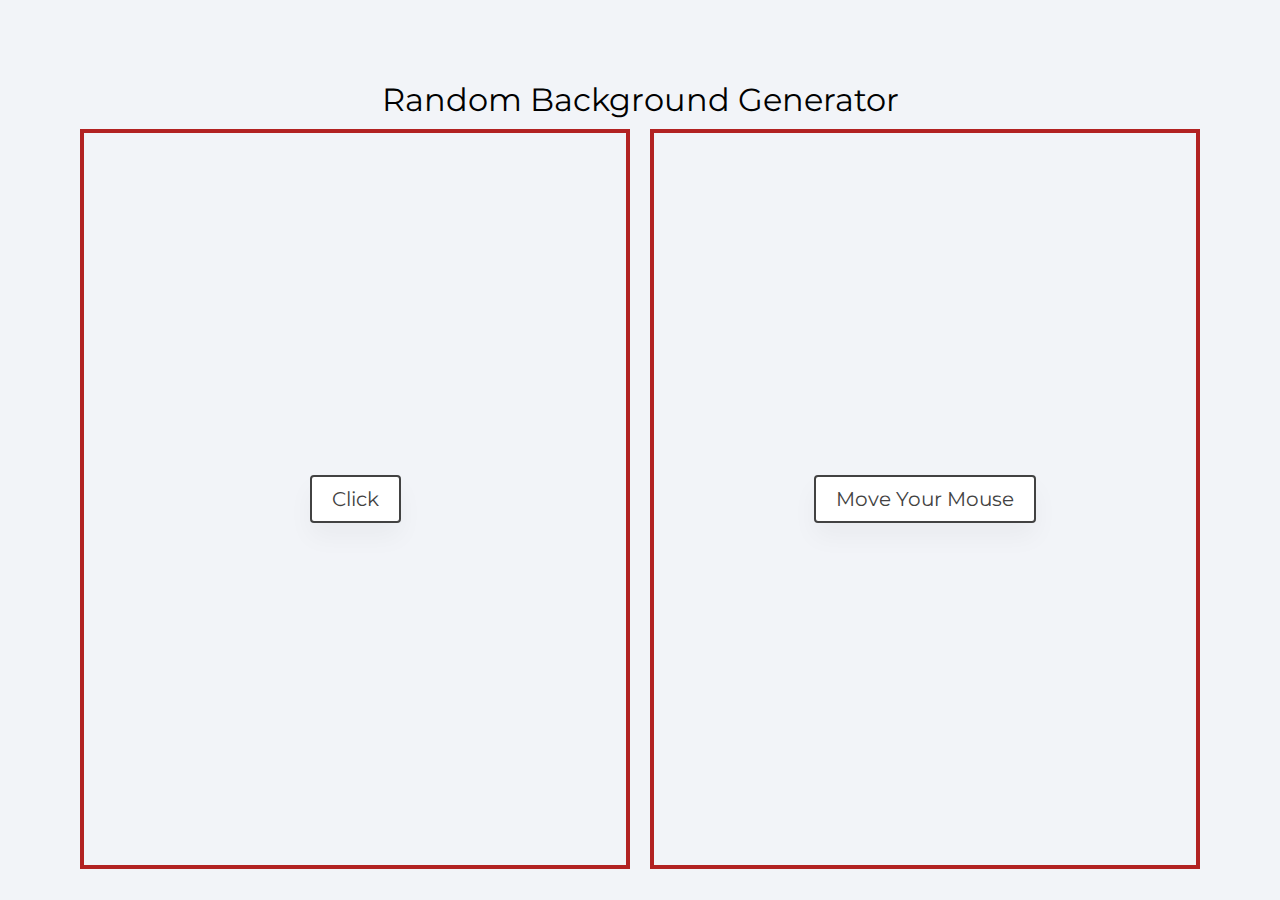
<file: block-BJaaek/code/index.html>
<!DOCTYPE html>
<html lang="en">
  <head>
    <meta charset="UTF-8" />
    <meta name="viewport" content="width=device-width, initial-scale=1.0" />
    <title>
      Random Background Generator
    </title>
    <link
      href="https://fonts.googleapis.com/css2?family=Montserrat:wght@200;400&display=swap"
      rel="stylesheet"
    />
    <link rel="stylesheet" href="style.css" />
  </head>
  <body>
    <div class="container">
      <h1>Random Background Generator</h1>
      <div class="boxes">
        <div class="box first">
          <div class="text">
            <p class="banner">
              Click
            </p>
          </div>
        </div>
        <div class="box second">
          <div class="text">
            <p class="banner">
              Move Your Mouse
            </p>
          </div>
        </div>
      </div>
    </div>
    <script src="./script.js"></script>
  </body>
</html>
</file>
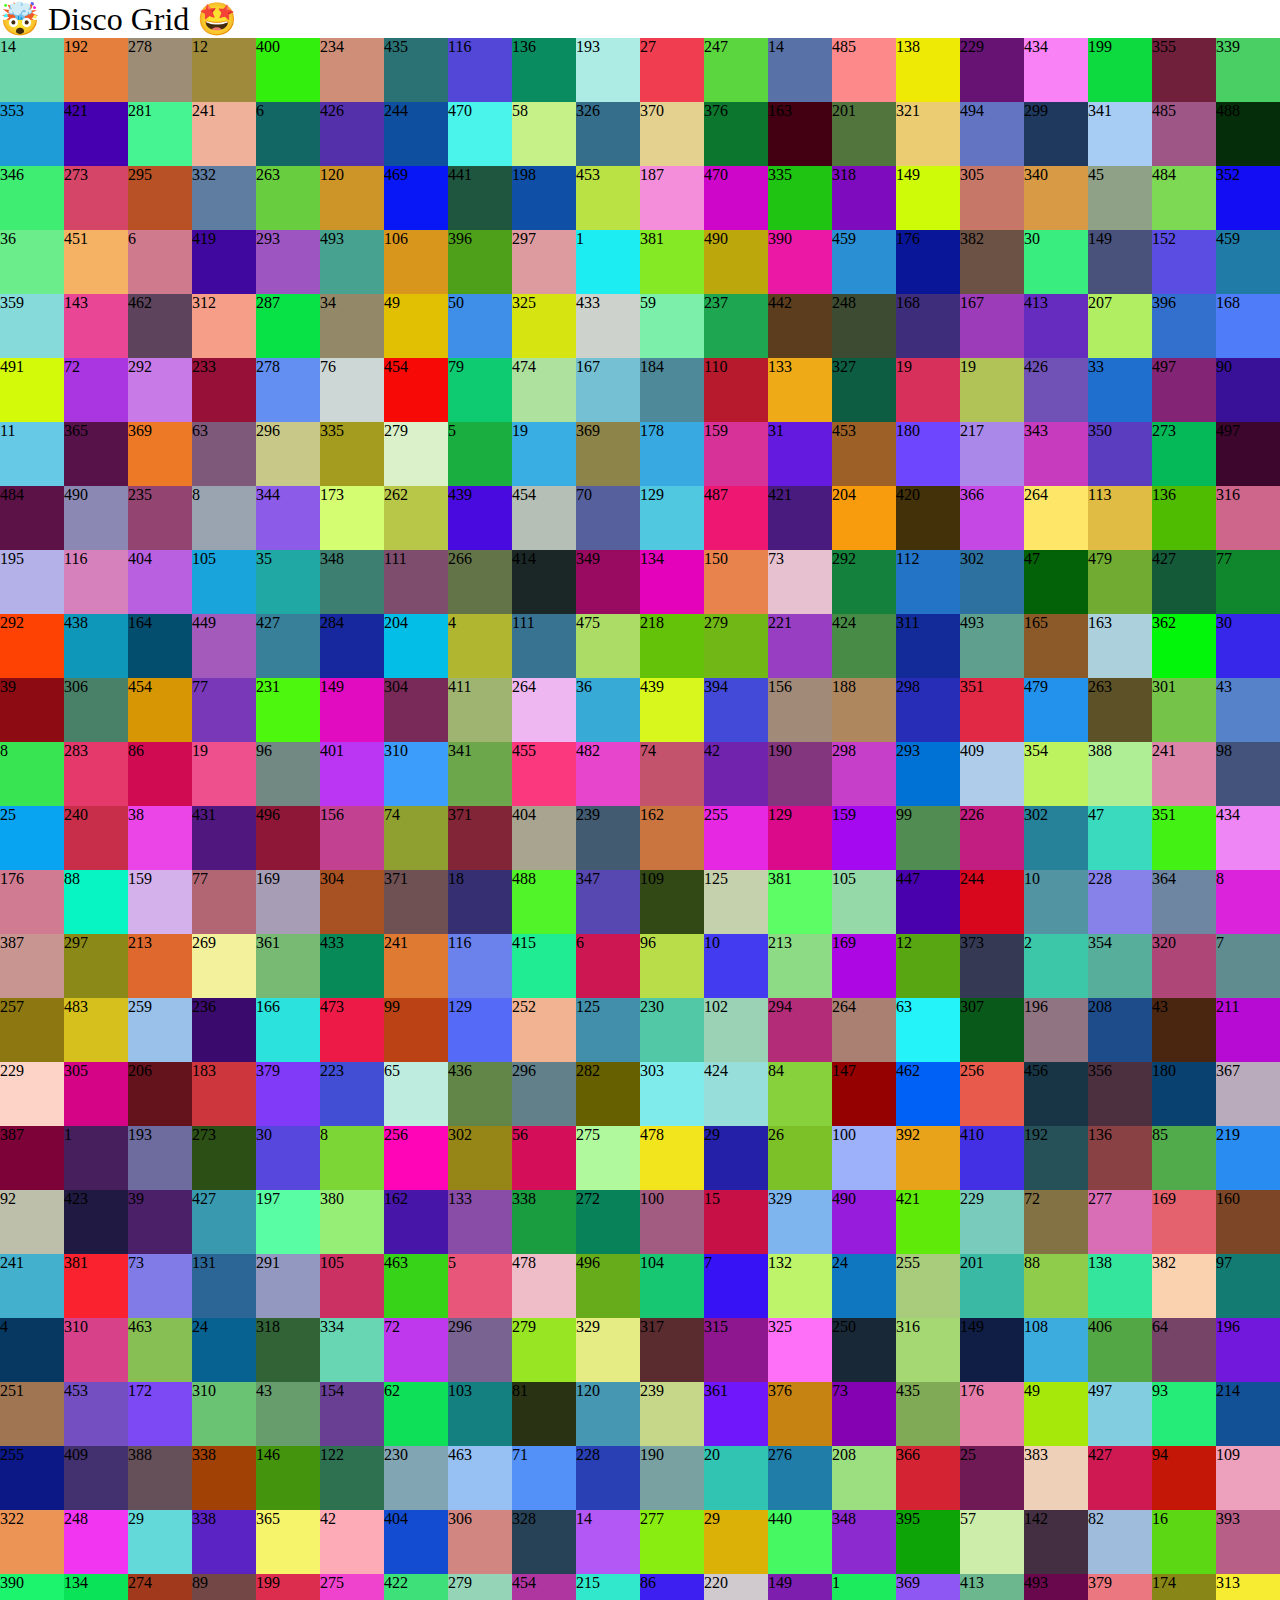
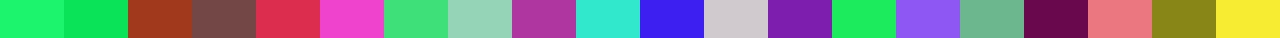
<file: block-BJaael/code/index.html>
<!DOCTYPE html>
<html lang="en">
  <head>
    <meta charset="UTF-8" />
    <meta name="viewport" content="width=device-width, initial-scale=1.0" />
    <title>🤯 Disco Grid 🤩</title>
    <link
      href="https://fonts.googleapis.com/css2?family=Montserrat:wght@200;400&display=swap"
      rel="stylesheet"
    />
    <link rel="stylesheet" href="style.css" />
  </head>
  <body>
    <h1 class="heading">🤯 Disco Grid 🤩</h1>
    <div class="box">
      
    </div>
    <script src="./script.js"></script>
  </body>
</html>
</file>
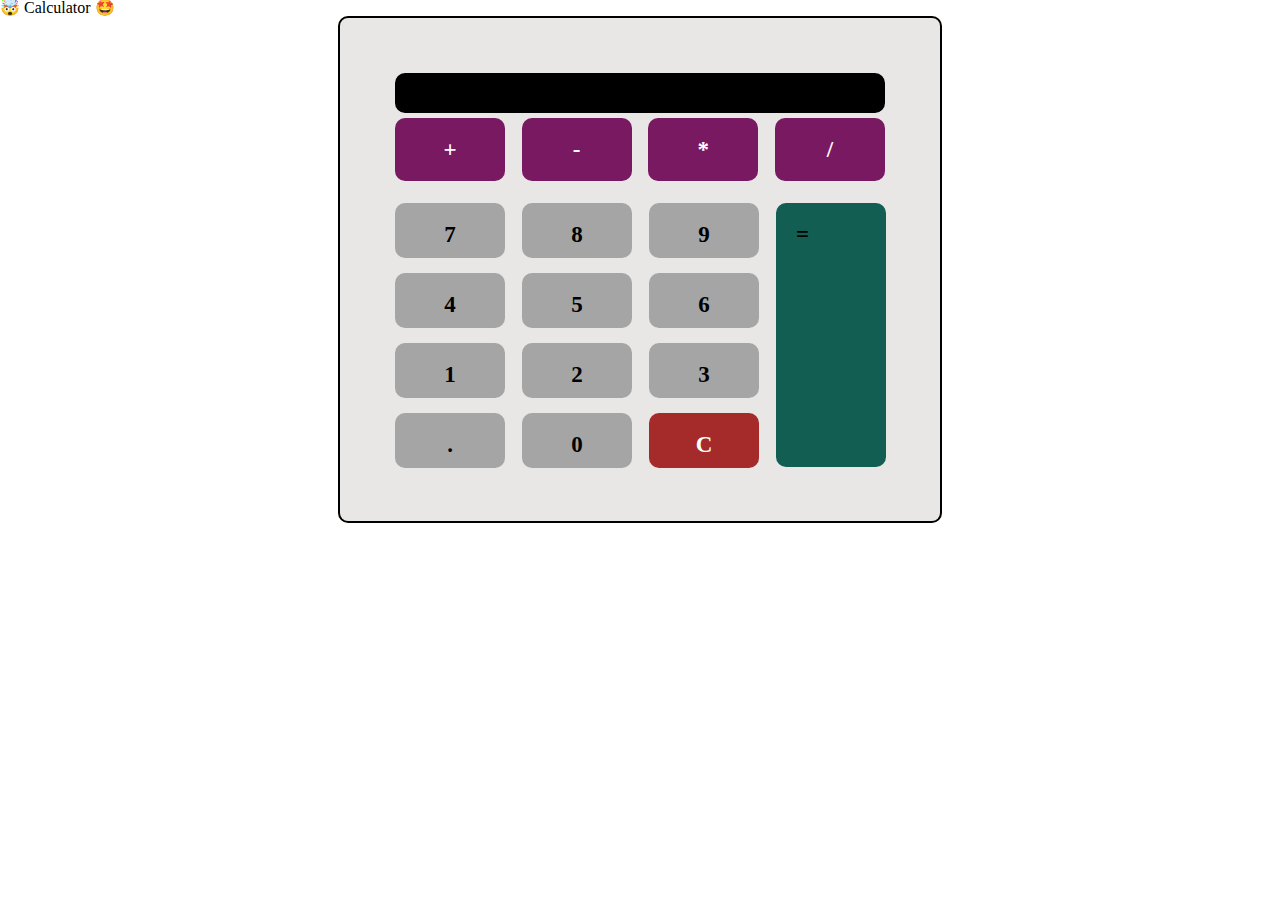
<file: block-BJaaeo/code/index.html>
<!DOCTYPE html>
<html lang="en">
  <head>
    <meta charset="UTF-8" />
    <meta name="viewport" content="width=device-width, initial-scale=1.0" />
    <title>Calculator</title>
    <link
      href="https://fonts.googleapis.com/css2?family=Montserrat:wght@200;400&display=swap"
      rel="stylesheet"
    />
    <link rel="stylesheet" href="style.css" />
  </head>
  <body>
    <h1>🤯 Calculator 🤩</h1>
   
    <section>
      <article>
        <div class="calculator">
          <div class="result">22</div>
          <div class="operators flex-row">
            <!--operators child change color+backgroundColors-->
            <div class="sum">+</div>
            <div class="minus">-</div>
            <div class="multiply">*</div>
            <div class="percentage">/</div>
          </div>
          <div class="flex-row">
            <div class="flex-col number-body">
              <div class="flex-row numbers">
                <div class="seven">7</div>
                <div class="eight">8</div>
                <div class="nine">9</div>
              </div>
              <div class="flex-row numbers">
                <div class="four">4</div>
                <div class="five">5</div>
                <div class="six">6</div>
              </div>
              <div class="flex-row numbers">
                <div class="one">1</div>
                <div class="two">2</div>
                <div class="three">3</div>
              </div>
              <div class="flex-row numbers">
                <div class="deci">.</div>
                <div class="zero">0</div>
                <div class="reset" id="Clear">C</div>
              </div>
            </div>
            <div class="flex-col">
              <div class="numbers-col numbers">
                <div class="equalTo">=</div>
              </div>
            </div>
          </div>
        </div>
      </article>
    </section>

    <script src="./script.js"></script>
  </body>
</html>
</file>
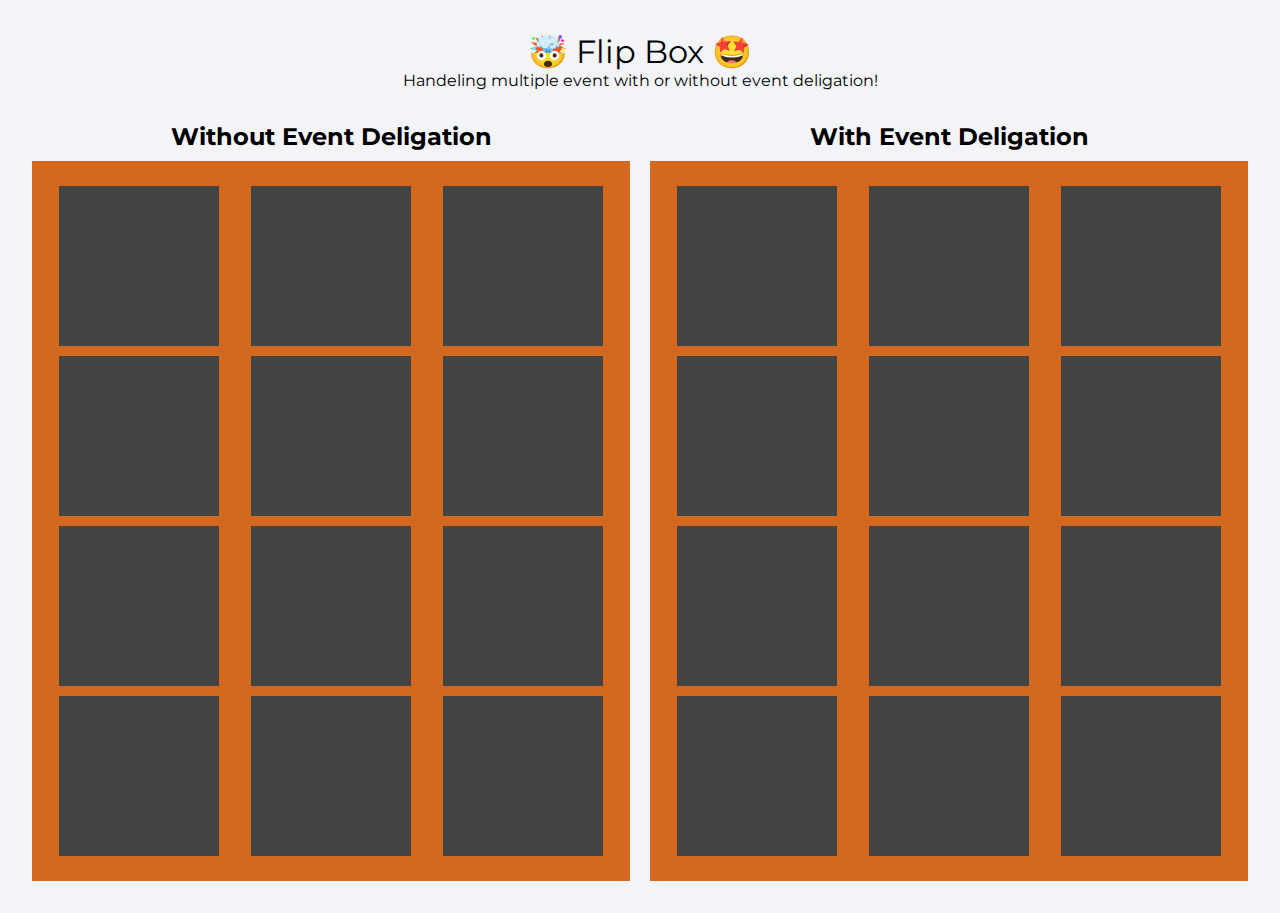
<file: block-BJaaep/code/index.html>
<!DOCTYPE html>
<html lang="en">
  <head>
    <meta charset="UTF-8" />
    <meta name="viewport" content="width=device-width, initial-scale=1.0" />
    <title>Flip Box</title>
    <link
      href="https://fonts.googleapis.com/css2?family=Montserrat:wght@200;400&display=swap"
      rel="stylesheet"
    />
    <link rel="stylesheet" href="style.css" />
  </head>
  <body>
    <h1 class="heading">🤯 Flip Box 🤩</h1>
    <p>Handeling multiple event with or without event deligation!</p>
    <div class="container">
      <div class="wrapper">
        <h2>Without Event Deligation</h2>
        <ul class="boxes withoutEvent">
          <li class="box"></li>
          <li class="box"></li>
          <li class="box"></li>
          <li class="box"></li>
          <li class="box"></li>
          <li class="box"></li>
          <li class="box"></li>
          <li class="box"></li>
          <li class="box"></li>
          <li class="box"></li>
          <li class="box"></li>
          <li class="box"></li>
        </ul>
      </div>
      <div class="wrapper">
        <h2>With Event Deligation</h2>
        <ul class="boxes withEvent">
          <li class="box"></li>
          <li class="box"></li>
          <li class="box"></li>
          <li class="box"></li>
          <li class="box"></li>
          <li class="box"></li>
          <li class="box"></li>
          <li class="box"></li>
          <li class="box"></li>
          <li class="box"></li>
          <li class="box"></li>
          <li class="box"></li>
        </ul>
      </div>
    </div>
    <script src="./script.js"></script>
  </body>
</html>
</file>
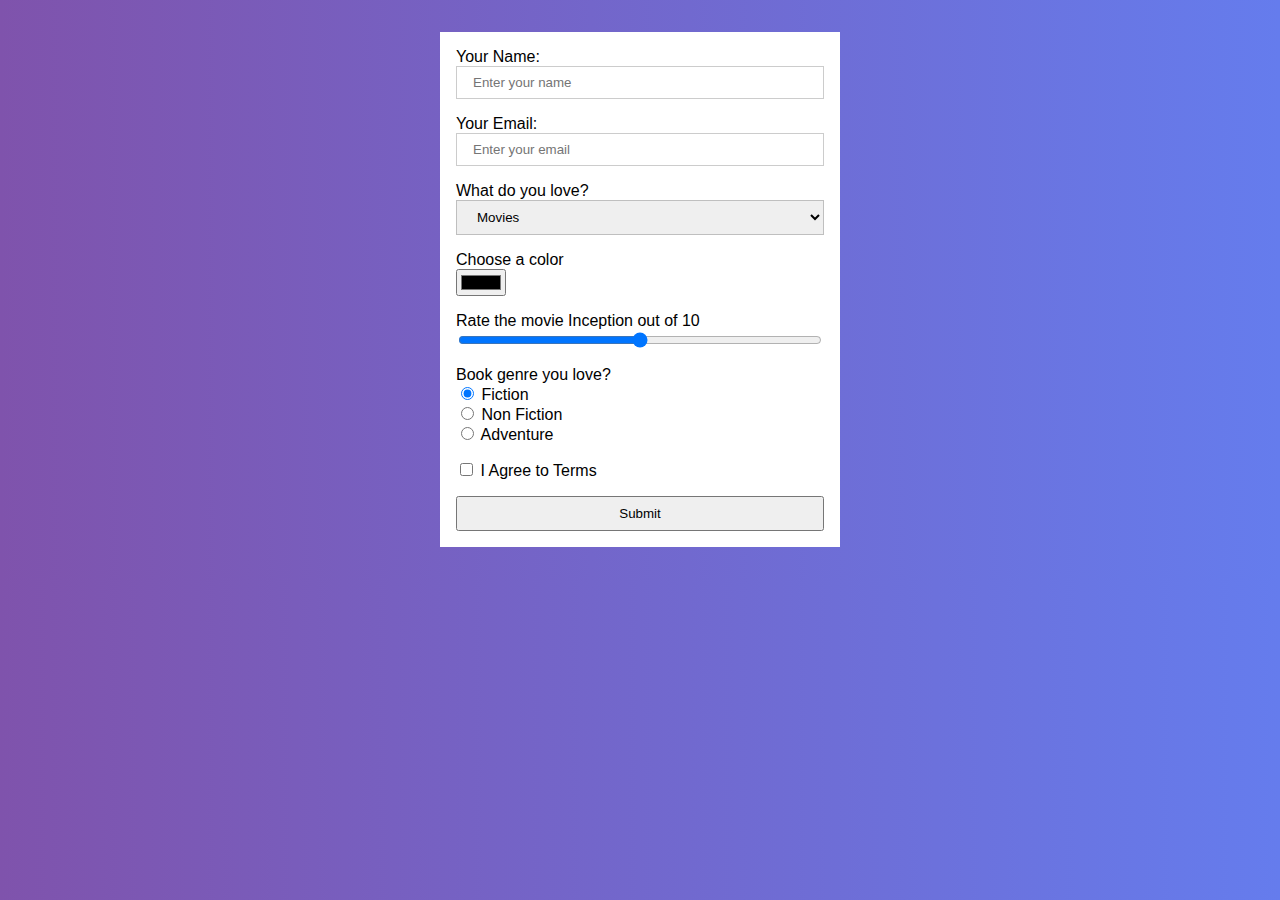
<file: block-BJaaer/code/index.html>
<!DOCTYPE html>
<html lang="en">
  <head>
    <meta charset="UTF-8" />
    <meta name="viewport" content="width=device-width, initial-scale=1.0" />
    <link rel="stylesheet" href="style.css" />
    <title>Handeling Forms 👇</title>
  </head>
  <body>
    <div> 
      <form class="container">
        <div class="form-control">
          <label for="name">Your Name:</label>
          <input
            id="name"
            type="text"
            name="text"
            placeholder="Enter your name"
          />
        </div>
        <div class="form-control">
          <label for="email">Your Email:</label>
          <input
            id="email"
            type="text"
            name="email"
            placeholder="Enter your email"
          />
        </div>
        <div class="form-control">
          <label for="movies">What do you love?</label>
          <select id="gender" name="gender">
            <option value="movies">Movies</option>
            <option value="series">Series</option>
            <option value="others">Others</option>
          </select>
        </div>

        <div class="form-control">
          <label for="color">Choose a color</label>
          <input
            id="color"
            type="color"
            name="color"
          />
        </div>
        <div class="form-control">
          <label for="range"> Rate the movie Inception out of 10 </label>
          <input
            id="range"
            type="range"
            max="10"
            step="1"
            name="range"
          />
        </div>
        <div class="form-control">
          <label>Book genre you love?</label>

          <div>
            <input
              type="radio"
              id="fiction"
              name="drone"
              value="fiction"
              checked
            />
            <label for="fiction">Fiction</label>
          </div>

          <div>
            <input
              type="radio"
              id="non-fiction"
              name="drone"
              value="non-fiction"
            />
            <label for="non-fiction">Non Fiction</label>
          </div>

          <div>
            <input type="radio" id="adventure" name="drone" value="adventure" />
            <label for="adventure">Adventure</label>
          </div>
        </div>
        <div class="form-control terms">
          <input type="checkbox" id="terms" name="terms" />
          <label for="terms">I Agree to Terms</label>
        </div>
        <button type="submit">Submit</button>
      </form>
    </div>
    <script src="./script.js"></script>
  </body>
</html>
</file>
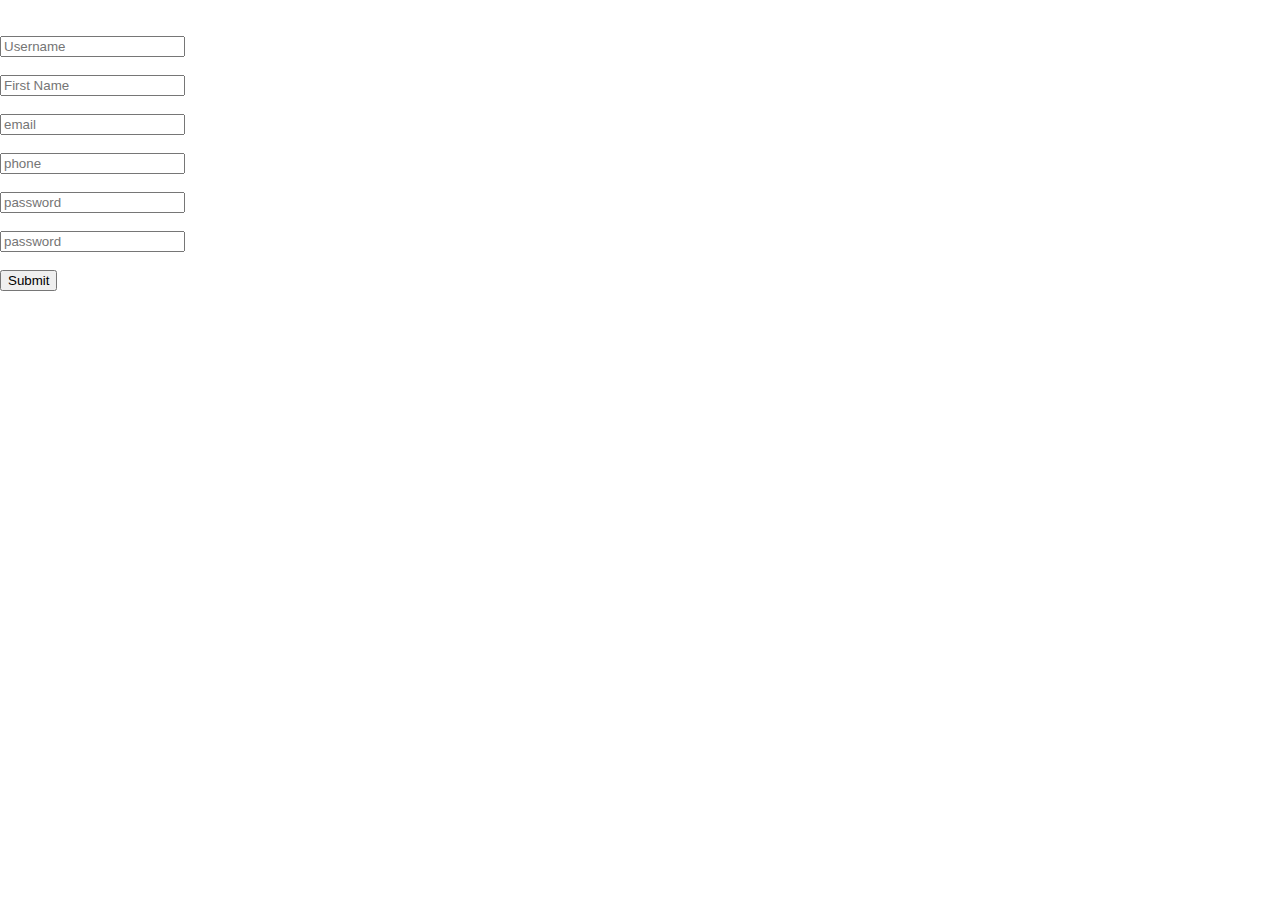
<file: block-BJaaes/code/index.html>
<!DOCTYPE html>
<html lang="en">
  <head>
    <meta charset="UTF-8" />
    <meta name="viewport" content="width=device-width, initial-scale=1.0" />
    <link rel="stylesheet" href="style.css" />
    <title>Form Validation 👇</title>
  </head>
  <body> 
    <form action="">
      <br><br>
<!--username-->
      <input type="text" name="username" placeholder="Username" class="">
      <small></small><br><br>
<!--name-->
      <input type="text" name="name" placeholder="First Name" class="">
      <small></small><br><br>
<!--email-->
      <input type="email" name="email" placeholder="email" class="" required>
      <small></small><br><br>
<!--phone-->
      <input type="number" name="phone" placeholder="phone" class="" required>
      <small></small><br><br>
<!--password-->
<input type="password" name="password1" placeholder="password" class="">
<small></small><br><br>
<input type="password" name="password2" placeholder="password" class="">
<small></small><br><br>

      <button type="submit">Submit</button>
    </form>
    <script src="./script.js"></script>
  </body>
</html>
</file>
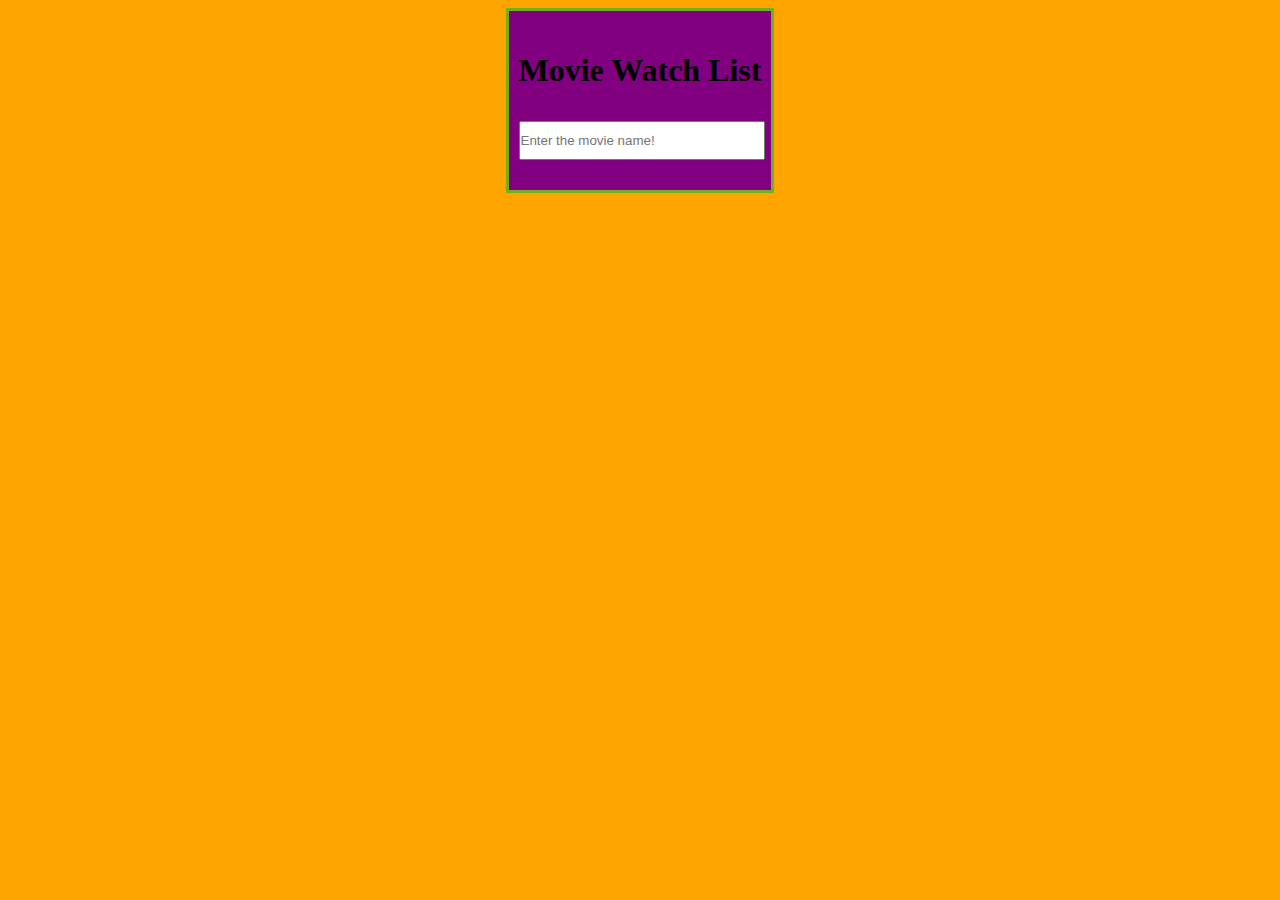
<file: block-BJaaet/code/index.html>
<!DOCTYPE html>
<html lang="en">
  <head>
    <meta charset="UTF-8" />
    <meta name="viewport" content="width=device-width, initial-scale=1.0" />
    <title>Movie Watch List</title>
    <link rel="stylesheet" href="style.css">
  </head>
  <body>
    <div class="block center">
      <h1>Movie Watch List</h1>
      <!--input text values-->
      <div class="input-control">
       <input type="text" placeholder="Enter the movie name!"> 
      </div>
      <!--display added text-->

    </div>
    <script src="./script.js"></script>
  </body>
</html>
</file>
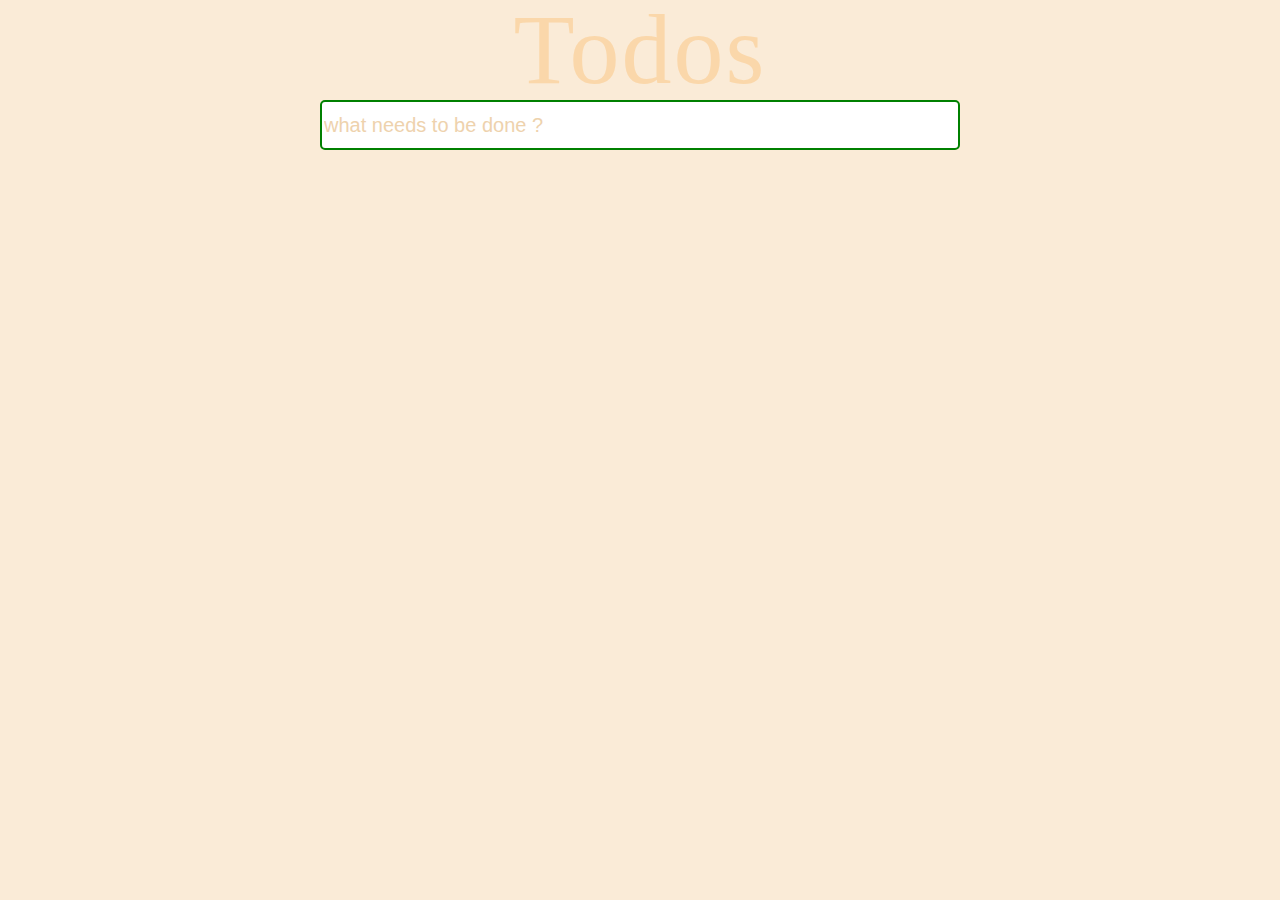
<file: block-BJaaev/code/index.html>
<!DOCTYPE html>
<html lang="en">

<head>
  <meta charset="UTF-8" />
  <meta name="viewport" content="width=device-width, initial-scale=1.0" />
  <title>TODO Application</title>
  <link rel="stylesheet" href="style.css" />
</head>

<body>
  <h1>Todos</h1>
  <div class="container">
    <input type="text" name="todo" id="todo" placeholder="what needs to be done ?">
    <ul></ul>
  </div>
  <script src="./script.js"></script>
</body>

</html>
</file>
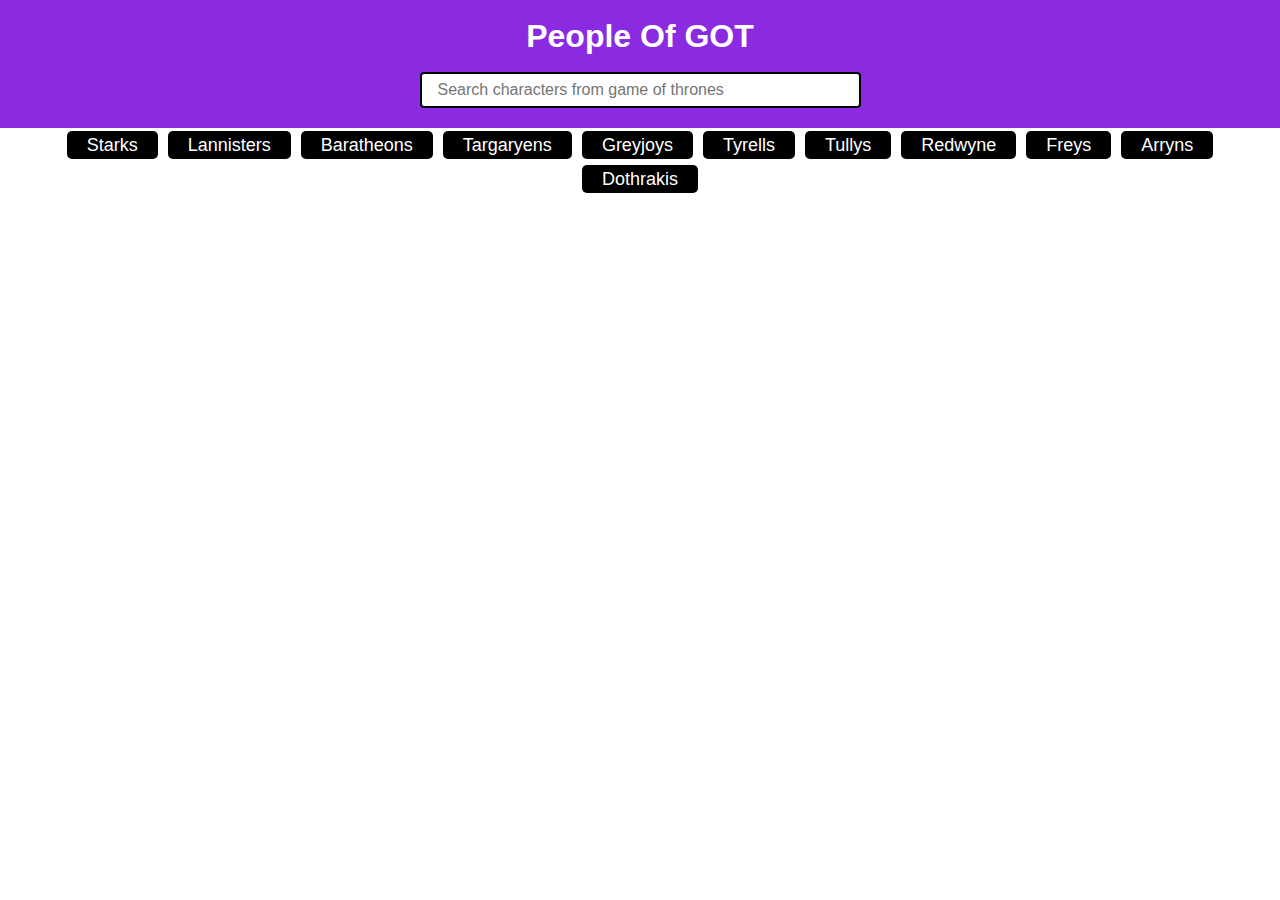
<file: block-BJaaew/code/index.html>
<!DOCTYPE html>
<html lang="en">

<head>
  <meta charset="UTF-8" />
  <meta name="viewport" content="width=device-width, initial-scale=1.0" />
  <title>GOT People</title>
  <link rel="stylesheet" href="style.css" />
</head>

<body>
  <!--done-->
  <header>
    <div class="nav">
      <div class="search border">
        <h1>People of GOT</h1>
        <input type="text" name="search" placeholder="Search characters from game of thrones">
      </div>
    </div>
  </header>

<!--done-->
  <section>
    <div class="flex-row center border displayCardFamily">
      <!--add cards to search here here-->
    </div>
  </section>
  <!--done-->
  <section>
    <div class="center flex-row cards">
      <!--add character info-->
      

    </div>
  </section>
  <script src="./data.js"></script>
  <script src="./script.js"></script>
</body>

</html>
</file>
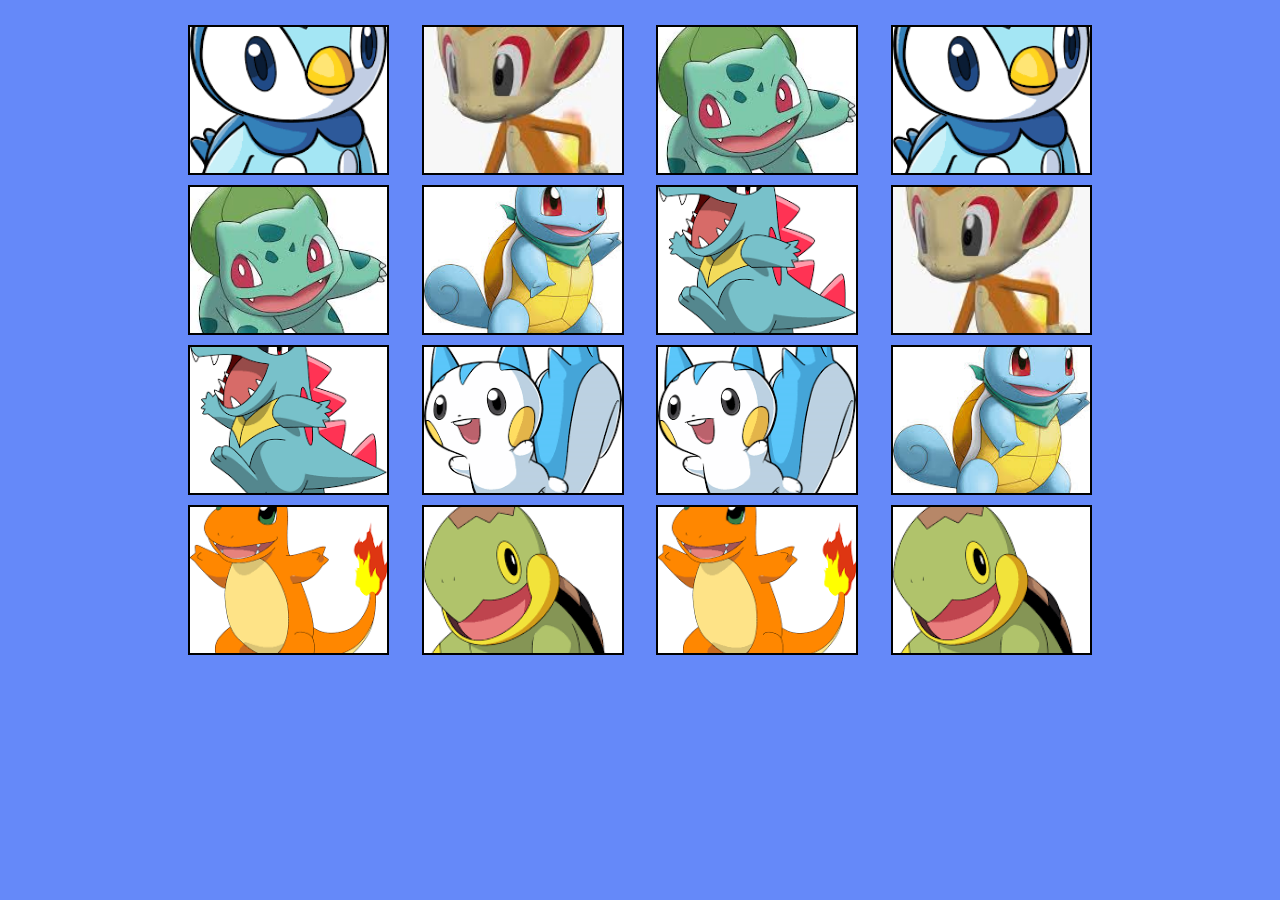
<file: block-BJaaex/code/index.html>
<!DOCTYPE html>
<html lang="en">
<head>
  <meta charset="UTF-8">
  <meta name="viewport" content="width=device-width, initial-scale=1.0">
  <title>Document</title>
  <link rel="stylesheet" href="style.css">
</head>
<body>

  <div class="game"></div>

  <script src="script.js"></script>
</body>
</html>
</file>
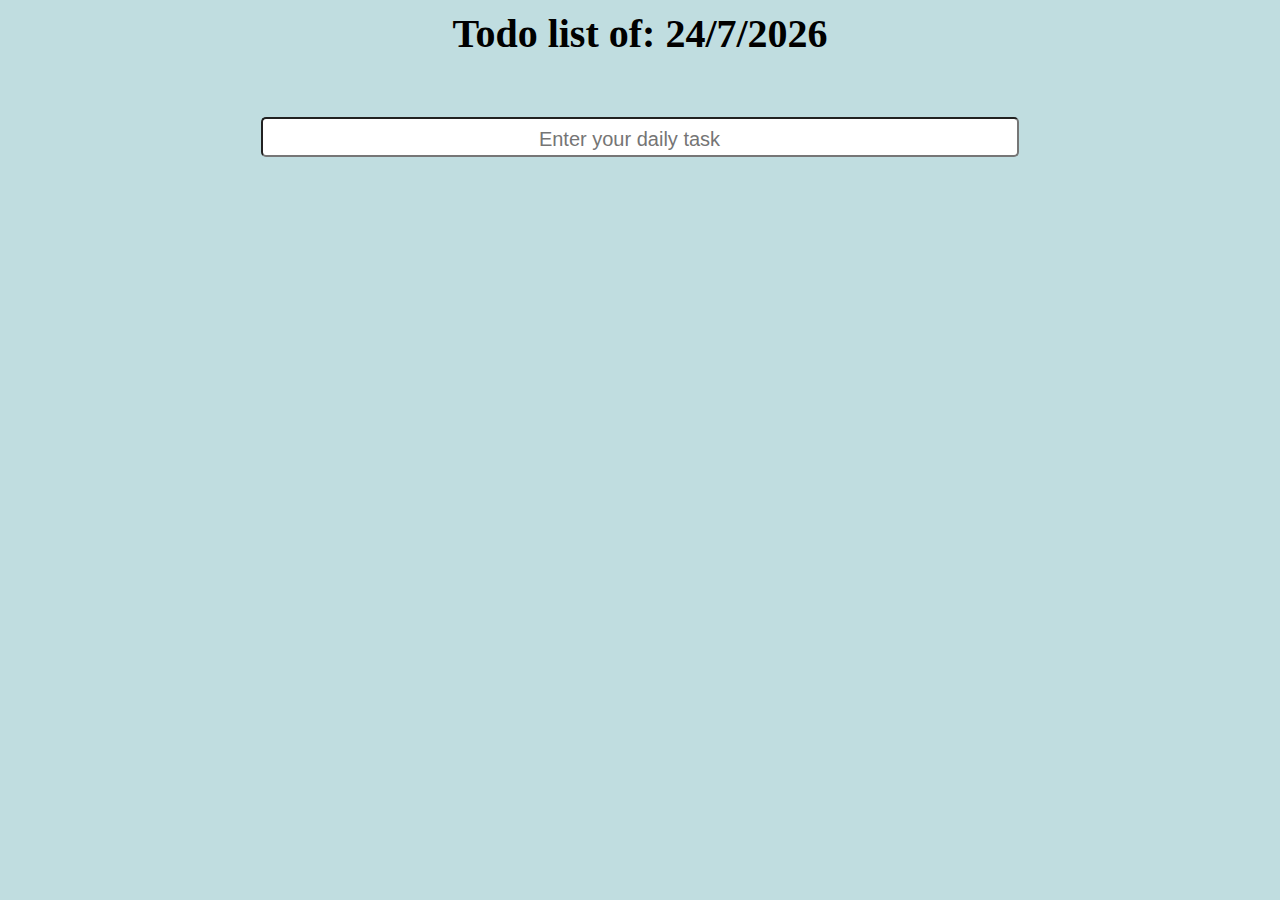
<file: block-BJaaez/code/index.html>
<!DOCTYPE html>
<html lang="en">
<head>
    <meta charset="UTF-8">
    <meta name="viewport" content="width=device-width, initial-scale=1.0">
    <title>Document</title>
    <link rel="stylesheet" href="style.css">
</head>
<body>

    <h1>Todo's list of </h1>
    <div class="block center border">
        <input type="search" name="search" id="search" placeholder="Enter your daily task">
        <div class="outflow">
            


        </div>

    </div>
    <script src="script.js"></script>
</body>
</html>
</file>
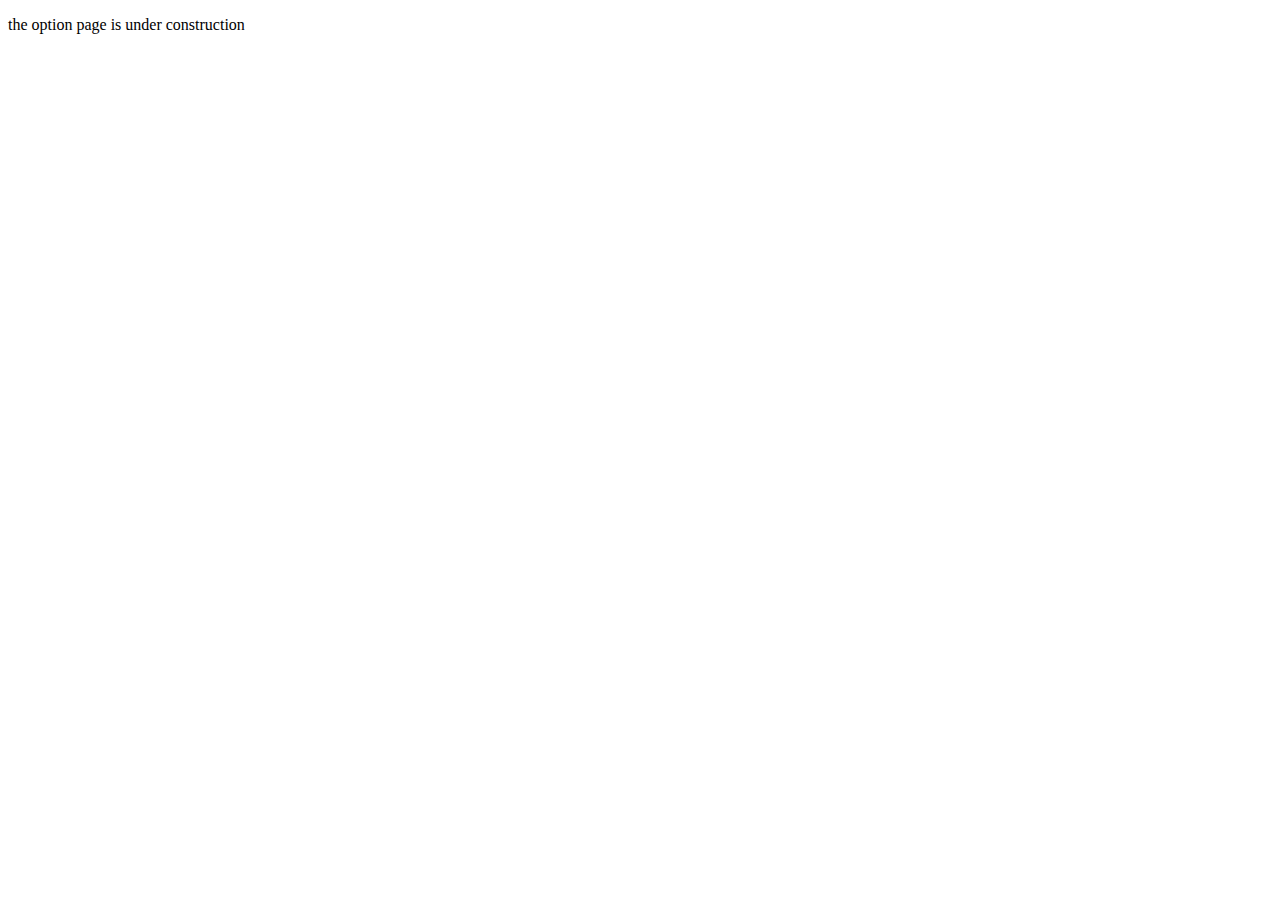
<file: block-BJaafa/code/options.html>
<!DOCTYPE html>
<html lang="en">
<head>
    <meta charset="UTF-8">
    <meta name="viewport" content="width=device-width, initial-scale=1.0">
    <title>Document</title>
</head>
<body>
      <p>the option page is under construction</p>
</body>
</html>
</file>
<file: block-BJaaek/code/style.css>
html {
  box-sizing: border-box;
  font-size: 16px;
}

*,
*:before,
*:after {
  box-sizing: inherit;
}

body,
h1,
h2,
h3,
h4,
h5,
h6,
p,
ol,
ul {
  margin: 0;
  padding: 0;
  font-weight: normal;
}

ol,
ul {
  list-style: none;
}

img {
  max-width: 100%;
  height: auto;
}

body {
  background: #f2f4f8;
  height: 100%;
  font-family: "Montserrat", sans-serif;
  width: 100vw;
  height: 100vh;
}

.container {
  text-align: center;
  height: 100%;
  max-width: 1280px;
  padding: 5rem;
  margin: 0 auto;
}
h1 {
  padding-bottom: 10px;
}

.banner {
  display: inline-block;
  color: #424242;
  font-size: 20px;
  text-decoration: none;
  text-align: center;
  margin: 20px auto;
  padding: 10px 20px;
  background: white;
  border-radius: 4px;
  min-width: 24px;
  font-size: 20px;
  box-shadow: 0 14px 26px rgba(0, 0, 0, 0.04);
  border: 2px solid;
}

.boxes {
  display: flex;
  justify-content: center;
  align-items: center;
  width: 100%;
  height: 100%;
}
.box {
  border: 4px solid firebrick;
  height: 100%;
  width: 50%;
}
.text {
  height: 100%;
  display: flex;
  justify-content: center;
  align-items: center;
}

.first {
  margin-right: 20px;
}
</file>
<file: block-BJaael/code/style.css>
html {
  box-sizing: border-box;
  font-size: 16px;
}

*,
*:before,
*:after {
  box-sizing: inherit;
}

body,
h1,
h2,
h3,
h4,
h5,
h6,
p,
ol,
ul {
  margin: 0;
  padding: 0;
  font-weight: normal;
}

ol,
ul {
  list-style: none;
}

img {
  max-width: 100%;
  height: auto;
}
.flex{
  display: flex;
  flex-direction: row;
  flex-wrap: wrap
}
</file>
<file: block-BJaaep/code/style.css>
html {
  box-sizing: border-box;
  font-size: 16px;
}

*,
*:before,
*:after {
  box-sizing: inherit;
}

body,
h1,
h2,
h3,
h4,
h5,
h6,
p,
ol,
ul {
  margin: 0;
  padding: 0;
  font-weight: normal;
}

ol,
ul {
  list-style: none;
}

img {
  max-width: 100%;
  height: auto;
}

body {
  background: #f2f4f8;
  font-family: 'Montserrat', sans-serif;
  text-align: center;
}

.container {
  text-align: center;
  max-width: 1280px;
  padding: 2rem;
  margin: 0 auto;
  display: flex;
}

.banner {
  display: inline-block;
  color: #424242;
  font-size: 20px;
  text-decoration: none;
  text-align: center;
  margin: 20px auto;
  padding: 10px 20px;
  background: white;
  border-radius: 4px;
  min-width: 24px;
  font-size: 20px;
  box-shadow: 0 14px 26px rgba(0, 0, 0, 0.04);
  border: 2px solid;
}
.wrapper {
  max-width: 50%;
  margin: 0 auto;
}

.boxes {
  display: flex;
  flex-wrap: wrap;
  justify-content: space-evenly;
  background-color: chocolate;
  color: #444;
  padding: 20px 0;
}

.wrapper:first-child {
  margin-right: 20px;
}

.box {
  margin: 5px;
  background-color: #444;
  background-size: contain;
  background-repeat: no-repeat;
  background-position: center center;
  height: 160px;
  width: 160px;
  display: flex;
  justify-content: center;
  align-items: center;
  font-size: 4rem;
  font-weight: bold;
  color: white;
  cursor: pointer;
}
.text {
  height: 100%;
  display: flex;
  justify-content: center;
  align-items: center;
}

.first {
  margin-right: 20px;
}

h2 {
  font-weight: bolder;
  padding-bottom: 10px;
}

.heading {
  text-align: center;
  margin-top: 2rem;
}
</file>
<file: block-BJaaet/code/style.css>
.btn{
    color: tomato;
    border: 0px;
    background-color: transparent;
}
body{
    background-color: orange;
}
.block{
    background-color: purple;
}
.center{
    margin: auto;
  width: fit-content;
  border: 3px solid #73AD21;
  padding:20px 10px;
}
.input-control>input{
    width: 100%;
    padding: 10px 0;
    margin: 10px 0;
}
.none{
    display: none;
}
</file>
<file: block-BJaaex/code/style.css>
*,
*::before,
*::after {
  box-sizing: border-box;
}

body {
  margin: 20px 0;
  background: #6589f9;
}

.grid {
  max-width: 960px;
  margin: 0 auto;
  display: flex;
  flex-wrap: wrap;
  justify-content: space-evenly;
}

.card {
  border: 2px solid black;
  margin: 5px;
  background-color: #6589f9;
  background-size: cover;
  background-repeat: no-repeat;
  background-position: center center;
  height: 150px;
  width: 21%;
}
.selectedCard{
    border: 10px solid red;
}
.match{
    border: 4px solid red;
    background-image: none !important;
  }
</file>
<file: block-BJaaez/code/style.css>
body{
    background-color: rgb(192, 221, 224);
}
h1{
    text-align: center;
    font-size: 40px;
    margin: 10px;
}
.block{
    width: 60%;
    padding: 10px;
}
.center{
    margin: 50px auto;
}
input::placeholder{
    font-size: 20px;
    padding: 10px;
    text-align: center;
}
input[type="search"]{
    border-radius: 5px;
    font-size: 25px;
    height: 40px;
    box-sizing: border-box;
    width: 100%;
}
input[type="checkbox"]{
    transform: scale(2.5);
    margin:  auto 20px;
    
}
.display-box{
    background-color: whitesmoke;
    margin-top: 10px;
    border-radius: 5px;
    height: 50px;
    border: 2px groove red;
}
.complete{
    border: 2px groove greenyellow;
}

.flex{
    display: flex;
    justify-content: space-between;
}
span{
    font-size: 30px;
}
.display-box>span{
    color: whitesmoke;
    margin-right: 5px;
}
.display-box:hover>span{
    margin-right: 5px;
    color: red;
}
.display-box>h2{
    text-align: center;
    text-transform: capitalize;
}
.lineThrough{
    text-decoration: line-through 2px black;
}
</file>
<file: block-BJaaeo/code/style.css>
/* http://meyerweb.com/eric/tools/css/reset/ 
   v2.0 | 20110126
   License: none (public domain)
*/

html, body, div, span, applet, object, iframe,
h1, h2, h3, h4, h5, h6, p, blockquote, pre,
a, abbr, acronym, address, big, cite, code,
del, dfn, em, img, ins, kbd, q, s, samp,
small, strike, strong, sub, sup, tt, var,
b, u, i, center,
dl, dt, dd, ol, ul, li,
fieldset, form, label, legend,
table, caption, tbody, tfoot, thead, tr, th, td,
article, aside, canvas, details, embed, 
figure, figcaption, footer, header, hgroup, 
menu, nav, output, ruby, section, summary,
time, mark, audio, video {
    margin: 0;
    padding: 0;
    border: 0;
    font-size: 100%;
    font: inherit;
    vertical-align: baseline;
}
/* HTML5 display-role reset for older browsers */
article, aside, details, figcaption, figure, 
footer, header, hgroup, menu, nav, section {
    display: block;
}
body {
    line-height: 1;
}
ol, ul {
    list-style: none;
}
blockquote, q {
    quotes: none;
}
blockquote:before, blockquote:after,
q:before, q:after {
    content: '';
    content: none;
}
table {
    border-collapse: collapse;
    border-spacing: 0;
}

/*custom code*/
div{
    border-radius: 10px;
}
.calculator{
    border: #000000 2px solid;
    width: 500px;
    margin: auto;
    padding:50px;
    background-color: rgb(233, 230, 230);
}
.result{
    background-color: black;
    color: white;
    padding: 20px;
    text-align: right;
    font-size: 25px;
    margin: 5px;
}
.flex-row{
    font-size: 23px;
    margin: 5px;
    display: flex;
    flex-direction: row;
}
.operators{
    justify-content: space-between;
}
.operators > div{
    font-size: 23px;
    padding: 20px;
    font-weight: 900;
    width: 70px;
    text-align: center;
    background-color: rgb(121, 25, 97);
    color: white;
}
.number-body{
    width: 80%;
    justify-content: space-between;
}
.numbers{
    display: flex;
    width: 100%;
    height: 70px;
    margin: 0;
    
}
.numbers-col{
    height: 100%;
    width: 100%;
}
.numbers-col>div{
    padding: 10px;
}
.numbers>div{
    font-size: 23px;
    padding: 20px;
    font-weight: 900;
    width: 70px;
    height: 15px;
    text-align: center;
    margin: 17px;
    margin-left: 0px;

    background-color: rgb(165, 165, 165);
}
.numbers-col{
    display: flex;
    justify-content: center;
}
.numbers-col>.equalTo{
    display: flex;
    align-self: baseline;
    text-align: center;
    width: 70px;
    height: 80%;
    background-color: rgb(18, 94, 83);
}
#Clear{
    background-color: brown;
    color: white;
}
</file>
<file: block-BJaaer/code/style.css>
/* CSS Reset */

html {
  box-sizing: border-box;
  font-size: 16px;
}

*,
*:before,
*:after {
  box-sizing: inherit;
}

body,
h1,
h2,
h3,
h4,
h5,
h6,
p,
ol,
ul {
  margin: 0;
  padding: 0;
  font-weight: normal;
}

ol,
ul {
  list-style: none;
}

img {
  max-width: 100%;
  height: auto;
}

/* Main CSS */

body {
  font-family: -apple-system, BlinkMacSystemFont, 'Segoe UI', Roboto, Oxygen,
    Ubuntu, Cantarell, 'Open Sans', 'Helvetica Neue', sans-serif;
  background: linear-gradient(to right, #7f53ac 0, #657ced 100%);
}
* {
  box-sizing: border-box;
}

button {
  padding: 0.5rem;
}

body {
  margin-top: 2rem;
}

input[type='text'] {
  padding: 0.5rem 1rem;
  border: none;
  border: 1px solid rgba(0, 0, 0, 0.2);
}
select {
  padding: 0.5rem 1rem;
  border: none;
  border: 1px solid rgba(0, 0, 0, 0.2);
}

.container {
  max-width: 400px;
  margin: 2rem auto;
  background: white;
  padding: 1rem;
  display: flex;
  flex-direction: column;
  gap: 1rem;
}

p {
  padding-top: 1rem;
}

.form-control {
  width: 100%;
  display: flex;
  flex-direction: column;
}
input[type='text'] {
  width: 100%;
}
.terms {
  display: inline-block;
}
</file>
<file: block-BJaaes/code/style.css>
/* CSS Reset */

html {
  box-sizing: border-box;
  font-size: 16px;
}

*,
*:before,
*:after {
  box-sizing: inherit;
}

body,
h1,
h2,
h3,
h4,
h5,
h6,
p,
ol,
ul {
  margin: 0;
  padding: 0;
  font-weight: normal;
}

ol,
ul {
  list-style: none;
}

img {
  max-width: 100%;
  height: auto;
}
/*custom styles*/
.alert{
  border: 3px solid red;
}
.success{
  border: 3px solid green;
}
</file>
<file: block-BJaaev/code/style.css>
/* http://meyerweb.com/eric/tools/css/reset/ 
   v2.0 | 20110126
   License: none (public domain)
*/

html, body, div, span, applet, object, iframe,
h1, h2, h3, h4, h5, h6, p, blockquote, pre,
a, abbr, acronym, address, big, cite, code,
del, dfn, em, img, ins, kbd, q, s, samp,
small, strike, strong, sub, sup, tt, var,
b, u, i, center,
dl, dt, dd, ol, ul, li,
fieldset, form, label, legend,
table, caption, tbody, tfoot, thead, tr, th, td,
article, aside, canvas, details, embed, 
figure, figcaption, footer, header, hgroup, 
menu, nav, output, ruby, section, summary,
time, mark, audio, video {
    margin: 0;
    padding: 0;
    border: 0;
    font-size: 100%;
    font: inherit;
    vertical-align: baseline;
}
/* HTML5 display-role reset for older browsers */
article, aside, details, figcaption, figure, 
footer, header, hgroup, menu, nav, section {
    display: block;
}
body {
    line-height: 1;
}
ol, ul {
    list-style: none;
}
blockquote, q {
    quotes: none;
}
blockquote:before, blockquote:after,
q:before, q:after {
    content: '';
    content: none;
}
table {
    border-collapse: collapse;
    border-spacing: 0;
}
/*custom style*/
body{
    background-color: antiquewhite;
}
h1{
    color: rgb(250, 215, 170);
    font-size: 100px;
    font-weight: 100;
    letter-spacing: 2px;
    text-align: center;
}
::placeholder{
    color: rgb(238, 210, 173);
}
.container{
    width: 50%;
    margin: 0 auto;
}
input[name="todo"]{
    display: block;
   box-sizing:border-box;
    width: 100%;
    height: 50px;
    margin:0 auto;
    border: 2px solid green;
    border-radius: 5px;
    padding: 2px;
    font-size: 20px;
}
span{
  margin-top: 10px;

}

li{
    display: flex;
    position: relative;
}
small{
    color: red;
    position: absolute;
    right: 0;
    font-size: 20px;
}
input.checkbox {
    width : 30px;
    height : 30px;
    margin: 10px;
    border-radius: 100%;
}
</file>
<file: block-BJaaew/code/style.css>
/* http://meyerweb.com/eric/tools/css/reset/ 
   v2.0 | 20110126
   License: none (public domain)
*/

html, body, div, span, applet, object, iframe,
h1, h2, h3, h4, h5, h6, p, blockquote, pre,
a, abbr, acronym, address, big, cite, code,
del, dfn, em, img, ins, kbd, q, s, samp,
small, strike, strong, sub, sup, tt, var,
b, u, i, center,
dl, dt, dd, ol, ul, li,
fieldset, form, label, legend,
table, caption, tbody, tfoot, thead, tr, th, td,
article, aside, canvas, details, embed, 
figure, figcaption, footer, header, hgroup, 
menu, nav, output, ruby, section, summary,
time, mark, audio, video {
  margin: 0;
  padding: 0;
  border: 0;
  font-size: 100%;
  font: inherit;
  vertical-align: baseline;
}
/* HTML5 display-role reset for older browsers */
article, aside, details, figcaption, figure, 
footer, header, hgroup, menu, nav, section {
  display: block;
}
body {
  line-height: 1;
}
ol, ul {
  list-style: none;
}
blockquote, q {
  quotes: none;
}
blockquote:before, blockquote:after,
q:before, q:after {
  content: '';
  content: none;
}
table {
  border-collapse: collapse;
  border-spacing: 0;
}
/* custom text  */
* {
  box-sizing: border-box;
}
body {
  font-size: 18px;
  font-family: -apple-system, BlinkMacSystemFont, 'Segoe UI', Roboto, Oxygen,
    Ubuntu, Cantarell, 'Open Sans', 'Helvetica Neue', sans-serif;
}
.nav{
  background-color: blueviolet;
  padding: 10px;
}

.search{
  display: flex;
  flex-direction: column;
  justify-content: center;
  align-items: center;
  text-transform: capitalize;
}
.center{
  margin: 0 auto;
}
h1{
  color: white;
  padding: 10px;
  font-size: 2rem;
  font-weight: bold;
}
input[type="text"]{
  border: 2px solid black;
  border-radius: 4px;
 width: 35%;
 margin: 10px;
 height: 30px;
font-size: 1rem;
padding: 1rem;
}
.flex-row{
  display: flex;
  flex-direction: row;
  flex-wrap: wrap;
}
.center{
  display: flex;
  justify-content: center;
}
.card-search{
  background-color: black;
  color: white;
  padding: 5px 20px;
  margin: 3px 5px;
  border-radius: 5px;
}
.card-info{
  border-radius: 5px;
  border: 2px solid black;
  width: 30%;
  padding: 0.2%;
  margin: 0.5%;
  background-color: rgb(168, 198, 199);
}
.card-info>img{
  display: block;
  border-radius: 50%;
  width: 80px;
  border: 1px solid black;
  margin: auto;
}
.card-info>h2{
  text-align: center;
  margin: 10px 0px;
  font-weight: bold;
}
.card-info>p{
  margin: 10px 0px;
  text-align: center;

}
.card-info>button{
  display: block;
  margin: 10px auto;
  text-align: center;


}
</file>
